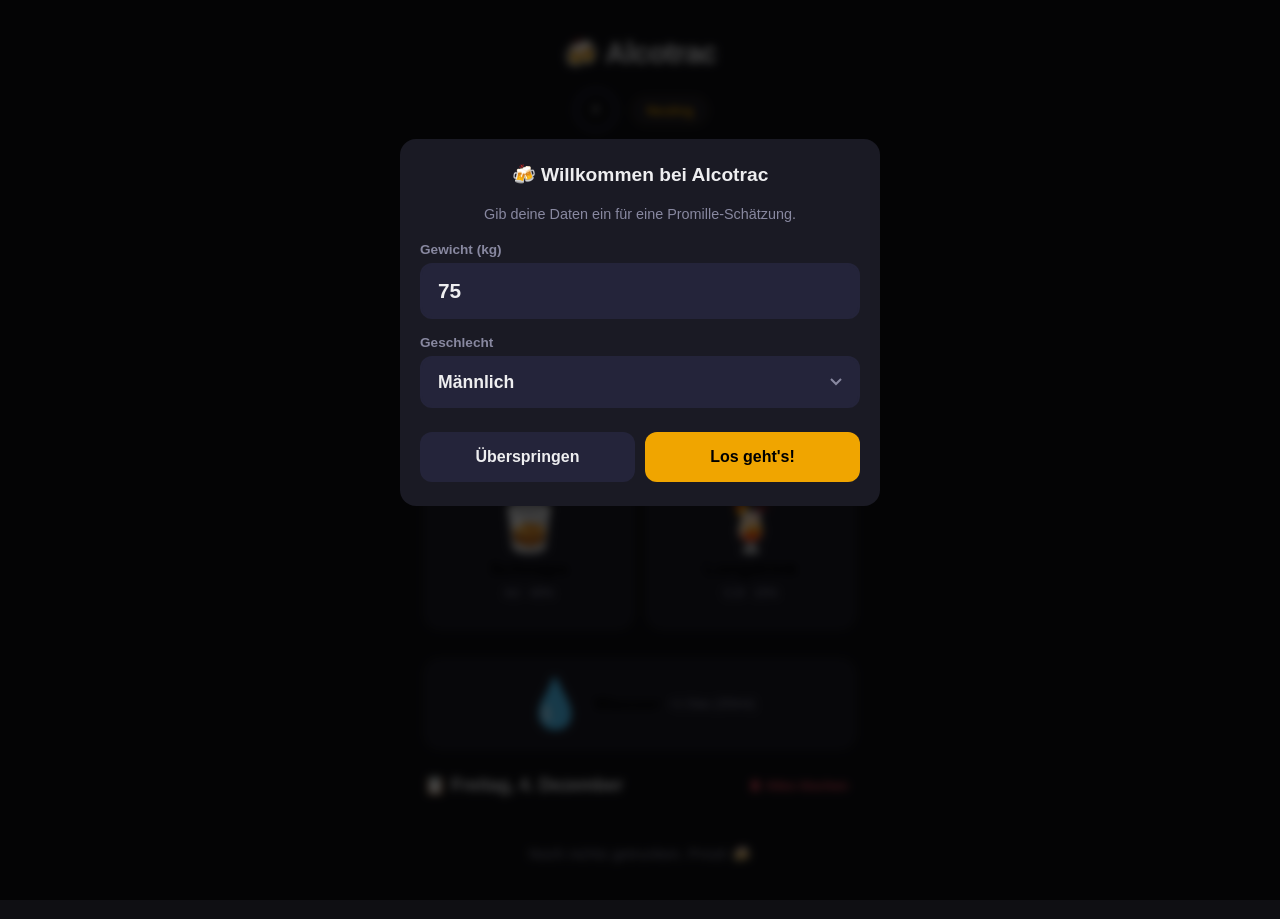
<file: static/alcotrac/index.html>
<!DOCTYPE html>
<html lang="de">
<head>
  <meta charset="UTF-8">
  <meta name="viewport" content="width=device-width, initial-scale=1.0, viewport-fit=cover">
  <meta name="theme-color" content="#0f0f13">
  <meta name="apple-mobile-web-app-capable" content="yes">
  <meta name="apple-mobile-web-app-status-bar-style" content="black-translucent">
  <title>Alcotrac</title>
  <link rel="stylesheet" href="css/style.css">
</head>
<body>
  <div class="app">
    <header>
      <h1>🍻 Alcotrac</h1>
      <!-- Progress Ring + Level Badge -->
      <div class="progress-header" id="progressHeader">
        <div class="progress-ring-wrap" title="Diese Woche im Vergleich zu deinem Durchschnitt">
          <svg class="progress-ring" width="48" height="48" viewBox="0 0 48 48">
            <circle class="progress-ring-bg" cx="24" cy="24" r="20" fill="none" stroke="var(--surface2)" stroke-width="4"/>
            <circle class="progress-ring-fill" id="progressRingFill" cx="24" cy="24" r="20" fill="none" stroke="var(--accent)" stroke-width="4" stroke-linecap="round" stroke-dasharray="125.66" stroke-dashoffset="125.66" transform="rotate(-90 24 24)"/>
          </svg>
          <span class="progress-ring-label" id="progressRingLabel">?</span>
        </div>
        <div class="level-badge" id="levelBadge" title="Dein aktueller Rang">Neuling</div>
      </div>

      <nav class="tabs" id="tabs" role="tablist" aria-label="Hauptnavigation">
        <button class="tab active" data-tab="today" role="tab" aria-selected="true" aria-controls="todayView" title="Tagesübersicht">Heute</button>
        <button class="tab" data-tab="stats" role="tab" aria-selected="false" aria-controls="statsView" title="Fortschritt &amp; Statistik">Stats</button>
        <button class="tab" data-tab="archive" role="tab" aria-selected="false" aria-controls="archiveView" title="Verlauf aller Tage">Archiv</button>
      </nav>
    </header>

    <!-- Today View -->
    <section class="view" id="todayView">
      <section class="summary" id="summary">
        <div class="stat" title="Anzahl der heute getrunkenen Getränke">
          <span class="stat-value" id="totalDrinks">0</span>
          <span class="stat-label">Getrunken</span>
        </div>
        <div class="stat" title="Gesamtmenge reiner Alkohol in Gramm">
          <span class="stat-value" id="totalAlcohol">0 g</span>
          <span class="stat-label">Alkohol</span>
        </div>
        <div class="stat" title="Alkoholeinheiten (1 Einheit = 10g reiner Alkohol)">
          <span class="stat-value" id="totalUnits">0</span>
          <span class="stat-label">Einheiten</span>
        </div>
        <div class="stat bac-stat" id="bacStat" title="Geschätzte Blutalkoholkonzentration in Promille">
          <span class="stat-value" id="bacValue">—</span>
          <span class="stat-label">Promille</span>
        </div>
        <div class="stat water-stat" title="Anzahl der heute getrunkenen Wassergläser">
          <span class="stat-value" id="totalWater">0</span>
          <span class="stat-label">Wasser</span>
        </div>
      </section>

      <section class="drink-buttons">
        <button class="drink-btn beer" data-type="Bier" data-emoji="🍺" data-vol="500" data-abv="4.8" title="0,5l Bier mit 4,8% Alkohol · Lang drücken zum Anpassen">
          <span class="btn-emoji">🍺</span>
          <span class="btn-name">Bier</span>
          <span class="btn-detail">0,5l · 4,8%</span>
        </button>
        <button class="drink-btn wine" data-type="Wein" data-emoji="🍷" data-vol="200" data-abv="12" title="0,2l Wein mit 12% Alkohol · Lang drücken zum Anpassen">
          <span class="btn-emoji">🍷</span>
          <span class="btn-name">Wein</span>
          <span class="btn-detail">0,2l · 12%</span>
        </button>
        <button class="drink-btn schnaps" data-type="Schnaps" data-emoji="🥃" data-vol="40" data-abv="40" title="4cl Schnaps mit 40% Alkohol · Lang drücken zum Anpassen">
          <span class="btn-emoji">🥃</span>
          <span class="btn-name">Schnaps</span>
          <span class="btn-detail">4cl · 40%</span>
        </button>
        <button class="drink-btn longdrink" data-type="Longdrink" data-emoji="🍹" data-vol="300" data-abv="15" title="0,3l Longdrink mit 15% Alkohol · Lang drücken zum Anpassen">
          <span class="btn-emoji">🍹</span>
          <span class="btn-name">Longdrink</span>
          <span class="btn-detail">0,3l · 15%</span>
        </button>
      </section>

      <!-- Water Button -->
      <section class="water-section">
        <button class="water-btn" id="waterBtn" title="Wasser trinken · Tappe für 250ml, lang drücken für eigene Menge">
          <span class="btn-emoji">💧</span>
          <span class="btn-name">Wasser</span>
          <span class="btn-detail" id="waterBtnDetail">+1 Glas (250ml)</span>
        </button>
      </section>

      <section class="log">
        <div class="log-header">
          <h2>📋 <span id="todayDate">Heute</span></h2>
          <button class="reset-btn" id="resetBtn">🗑 Alles löschen</button>
        </div>
        <ul class="log-list" id="logList">
          <li class="empty-msg">Noch nichts getrunken. Prost! 🍻</li>
        </ul>
      </section>
    </section>

    <!-- Stats View -->
    <section class="view hidden" id="statsView">
      <section class="level-detail" id="levelDetail">
        <div class="level-info">
          <span class="level-name" id="levelName">Neuling</span>
          <span class="level-desc" id="levelDesc">Du hast angefangen zu tracken</span>
        </div>
        <div class="level-progress-wrap">
          <div class="level-progress-bar" id="levelProgressBar">
            <div class="level-progress-fill" id="levelProgressFill" style="width: 0%"></div>
          </div>
          <span class="level-progress-label" id="levelProgressLabel">0% zum nächsten Level</span>
        </div>
      </section>

      <section class="weekly-chart-section">
        <div class="log-header">
          <h2>📊 Woche</h2>
        </div>
        <div class="weekly-chart" id="weeklyChart">
          <div class="chart-placeholder" id="chartPlaceholder">Noch zu wenig Daten für einen Vergleich.</div>
          <div class="chart-bars hidden" id="chartBars">
            <div class="chart-bar-group">
              <div class="chart-bar-label">Letzte Woche</div>
              <div class="chart-bar" id="chartBarLast">
                <div class="chart-bar-fill" id="chartBarLastFill" style="height: 0%"></div>
              </div>
              <div class="chart-bar-value" id="chartBarLastValue">0 E.</div>
            </div>
            <div class="chart-bar-group">
              <div class="chart-bar-label">Diese Woche</div>
              <div class="chart-bar" id="chartBarCurrent">
                <div class="chart-bar-fill" id="chartBarCurrentFill" style="height: 0%"></div>
              </div>
              <div class="chart-bar-value" id="chartBarCurrentValue">0 E.</div>
            </div>
          </div>
          <div class="chart-arrow hidden" id="chartArrow"></div>
          <div class="chart-average" id="chartAverage"></div>
        </div>
      </section>

      <section class="water-weekly-section">
        <div class="log-header">
          <h2>💧 Wasser diese Woche</h2>
        </div>
        <div class="water-weekly-bars" id="waterWeeklyBars">
          <div class="water-day-bar" id="waterDayMo">
            <div class="water-day-label">Mo</div>
            <div class="water-day-count" id="waterDayMoCount">0</div>
          </div>
          <div class="water-day-bar" id="waterDayDi">
            <div class="water-day-label">Di</div>
            <div class="water-day-count" id="waterDayDiCount">0</div>
          </div>
          <div class="water-day-bar" id="waterDayMi">
            <div class="water-day-label">Mi</div>
            <div class="water-day-count" id="waterDayMiCount">0</div>
          </div>
          <div class="water-day-bar" id="waterDayDo">
            <div class="water-day-label">Do</div>
            <div class="water-day-count" id="waterDayDoCount">0</div>
          </div>
          <div class="water-day-bar" id="waterDayFr">
            <div class="water-day-label">Fr</div>
            <div class="water-day-count" id="waterDayFrCount">0</div>
          </div>
          <div class="water-day-bar" id="waterDaySa">
            <div class="water-day-label">Sa</div>
            <div class="water-day-count" id="waterDaySaCount">0</div>
          </div>
          <div class="water-day-bar" id="waterDaySo">
            <div class="water-day-label">So</div>
            <div class="water-day-count" id="waterDaySoCount">0</div>
          </div>
        </div>
      </section>
    </section>

    <!-- Archive View -->
    <section class="view hidden" id="archiveView">
      <section class="archive-stats" id="archiveStats">
      <div class="stat" title="Anzahl der heute getrunkenen Getränke">
          <span class="stat-value" id="totalDrinks">0</span>
          <span class="stat-label">Getrunken</span>
        </div>
        <div class="stat" title="Gesamtmenge reiner Alkohol in Gramm">
          <span class="stat-value" id="totalAlcohol">0 g</span>
          <span class="stat-label">Alkohol</span>
        </div>
        <div class="stat" title="Alkoholeinheiten (1 Einheit = 10g reiner Alkohol)">
          <span class="stat-value" id="totalUnits">0</span>
          <span class="stat-label">Einheiten</span>
        </div>
        <div class="stat bac-stat" id="bacStat" title="Geschätzte Blutalkoholkonzentration in Promille">
          <span class="stat-value" id="bacValue">—</span>
          <span class="stat-label">Promille</span>
        </div>
        <div class="stat water-stat" title="Anzahl der heute getrunkenen Wassergläser">
          <span class="stat-value" id="totalWater">0</span>
          <span class="stat-label">Wasser</span>
        </div>
   <div class="stat" title="Anzahl der heute getrunkenen Getränke">
          <span class="stat-value" id="totalDrinks">0</span>
          <span class="stat-label">Getrunken</span>
        </div>
        <div class="stat" title="Gesamtmenge reiner Alkohol in Gramm">
          <span class="stat-value" id="totalAlcohol">0 g</span>
          <span class="stat-label">Alkohol</span>
        </div>
        <div class="stat" title="Alkoholeinheiten (1 Einheit = 10g reiner Alkohol)">
          <span class="stat-value" id="totalUnits">0</span>
          <span class="stat-label">Einheiten</span>
        </div>
        <div class="stat bac-stat" id="bacStat" title="Geschätzte Blutalkoholkonzentration in Promille">
          <span class="stat-value" id="bacValue">—</span>
          <span class="stat-label">Promille</span>
        </div>
        <div class="stat water-stat" title="Anzahl der heute getrunkenen Wassergläser">
          <span class="stat-value" id="totalWater">0</span>
          <span class="stat-label">Wasser</span>
        </div>
     <div class="stat" title="Anzahl der heute getrunkenen Getränke">
          <span class="stat-value" id="totalDrinks">0</span>
          <span class="stat-label">Getrunken</span>
        </div>
        <div class="stat" title="Gesamtmenge reiner Alkohol in Gramm">
          <span class="stat-value" id="totalAlcohol">0 g</span>
          <span class="stat-label">Alkohol</span>
        </div>
        <div class="stat" title="Alkoholeinheiten (1 Einheit = 10g reiner Alkohol)">
          <span class="stat-value" id="totalUnits">0</span>
          <span class="stat-label">Einheiten</span>
        </div>
        <div class="stat bac-stat" id="bacStat" title="Geschätzte Blutalkoholkonzentration in Promille">
          <span class="stat-value" id="bacValue">—</span>
          <span class="stat-label">Promille</span>
        </div>
        <div class="stat water-stat" title="Anzahl der heute getrunkenen Wassergläser">
          <span class="stat-value" id="totalWater">0</span>
          <span class="stat-label">Wasser</span>
        </div>
    <div class="stat" title="Anzahl der heute getrunkenen Getränke">
          <span class="stat-value" id="totalDrinks">0</span>
          <span class="stat-label">Getrunken</span>
        </div>
        <div class="stat" title="Gesamtmenge reiner Alkohol in Gramm">
          <span class="stat-value" id="totalAlcohol">0 g</span>
          <span class="stat-label">Alkohol</span>
        </div>
        <div class="stat" title="Alkoholeinheiten (1 Einheit = 10g reiner Alkohol)">
          <span class="stat-value" id="totalUnits">0</span>
          <span class="stat-label">Einheiten</span>
        </div>
        <div class="stat bac-stat" id="bacStat" title="Geschätzte Blutalkoholkonzentration in Promille">
          <span class="stat-value" id="bacValue">—</span>
          <span class="stat-label">Promille</span>
        </div>
        <div class="stat water-stat" title="Anzahl der heute getrunkenen Wassergläser">
          <span class="stat-value" id="totalWater">0</span>
          <span class="stat-label">Wasser</span>
        </div>
      </section>

      <section class="archive-detail" id="archiveDetail" style="display:none;">
        <div class="archive-back-header">
          <button class="back-btn" id="archiveBackBtn">← Zurück</button>
          <h2 id="archiveDayTitle"></h2>
        </div>
        <ul class="log-list" id="archiveLogList"></ul>
      </section>

      <section class="archive-list-section" id="archiveListSection">
        <div class="log-header">
          <h2>📅 Verlauf</h2>
          <button class="archive-delete-btn" id="deleteArchiveBtn">🗑 Archiv löschen</button>
        </div>
        <ul class="archive-list" id="archiveList">
          <li class="empty-msg">Noch kein Archiv vorhanden.</li>
        </ul>
      </section>
    </section>
  </div>

  <div class="modal-backdrop hidden" id="waterModal">
    <div class="modal" role="dialog" aria-modal="true" aria-labelledby="waterModalTitle">
      <h3 id="waterModalTitle">💧 Wassermenge</h3>
      <div class="edit-form">
        <div class="form-group">
          <label for="waterVol">Menge (ml)</label>
          <input type="number" id="waterVol" inputmode="numeric" min="1" max="5000" step="10" value="250">
        </div>
      </div>
      <div class="modal-actions">
        <button class="btn-secondary" id="waterCancel">Abbrechen</button>
        <button class="btn-primary" id="waterSave">Trinken!</button>
      </div>
    </div>
  </div>

  <div class="modal-backdrop hidden" id="editModal">
    <div class="modal" role="dialog" aria-modal="true" aria-labelledby="editModalTitle">
      <h3 id="editModalTitle">Menge anpassen</h3>
      <div class="edit-form">
        <div class="form-group">
          <label for="editVol">Menge (ml)</label>
          <input type="number" id="editVol" inputmode="numeric" min="1" max="5000" step="10">
        </div>
        <div class="form-group">
          <label for="editAbv">Alkohol (%)</label>
          <input type="number" id="editAbv" inputmode="decimal" min="0.1" max="100" step="0.1">
        </div>
      </div>
      <div class="modal-actions">
        <button class="btn-secondary" id="editCancel">Abbrechen</button>
        <button class="btn-primary" id="editSave">Trinken!</button>
      </div>
    </div>
  </div>

  <div class="modal-backdrop hidden" id="deleteModal">
    <div class="modal" role="dialog" aria-modal="true">
      <h3 id="deleteModalTitle">Alles löschen?</h3>
      <p>Der gesamte Tagesverlauf wird gelöscht.</p>
      <div class="modal-actions">
        <button class="btn-secondary" id="deleteCancel">Abbrechen</button>
        <button class="btn-danger" id="deleteConfirm">Löschen</button>
      </div>
    </div>
  </div>

  <div class="modal-backdrop hidden" id="deleteArchiveModal">
    <div class="modal" role="dialog" aria-modal="true">
      <h3 id="deleteArchiveModalTitle">Archiv löschen?</h3>
      <p>Alle gespeicherten Tage werden unwiderruflich gelöscht.</p>
      <div class="modal-actions">
        <button class="btn-secondary" id="deleteArchiveCancel">Abbrechen</button>
        <button class="btn-danger" id="deleteArchiveConfirm">Löschen</button>
      </div>
    </div>
  </div>

  <div class="modal-backdrop" id="onboardModal">
    <div class="modal" role="dialog" aria-modal="true">
      <h3 id="onboardModalTitle">🍻 Willkommen bei Alcotrac</h3>
      <p>Gib deine Daten ein für eine Promille-Schätzung.</p>
      <div class="edit-form">
        <div class="form-group">
          <label for="onboardWeight">Gewicht (kg)</label>
          <input type="number" id="onboardWeight" inputmode="numeric" min="30" max="250" step="1" value="75">
        </div>
        <div class="form-group">
          <label for="onboardGender">Geschlecht</label>
          <select id="onboardGender">
            <option value="male">Männlich</option>
            <option value="female">Weiblich</option>
          </select>
        </div>
      </div>
      <div class="modal-actions">
        <button class="btn-secondary" id="onboardSkip">Überspringen</button>
        <button class="btn-primary" id="onboardSave">Los geht's!</button>
      </div>
    </div>
  </div>

  <div class="toast" id="toast" role="status" aria-live="polite"></div>

  <script src="js/app.js"></script>
</body>
</html>
</file>
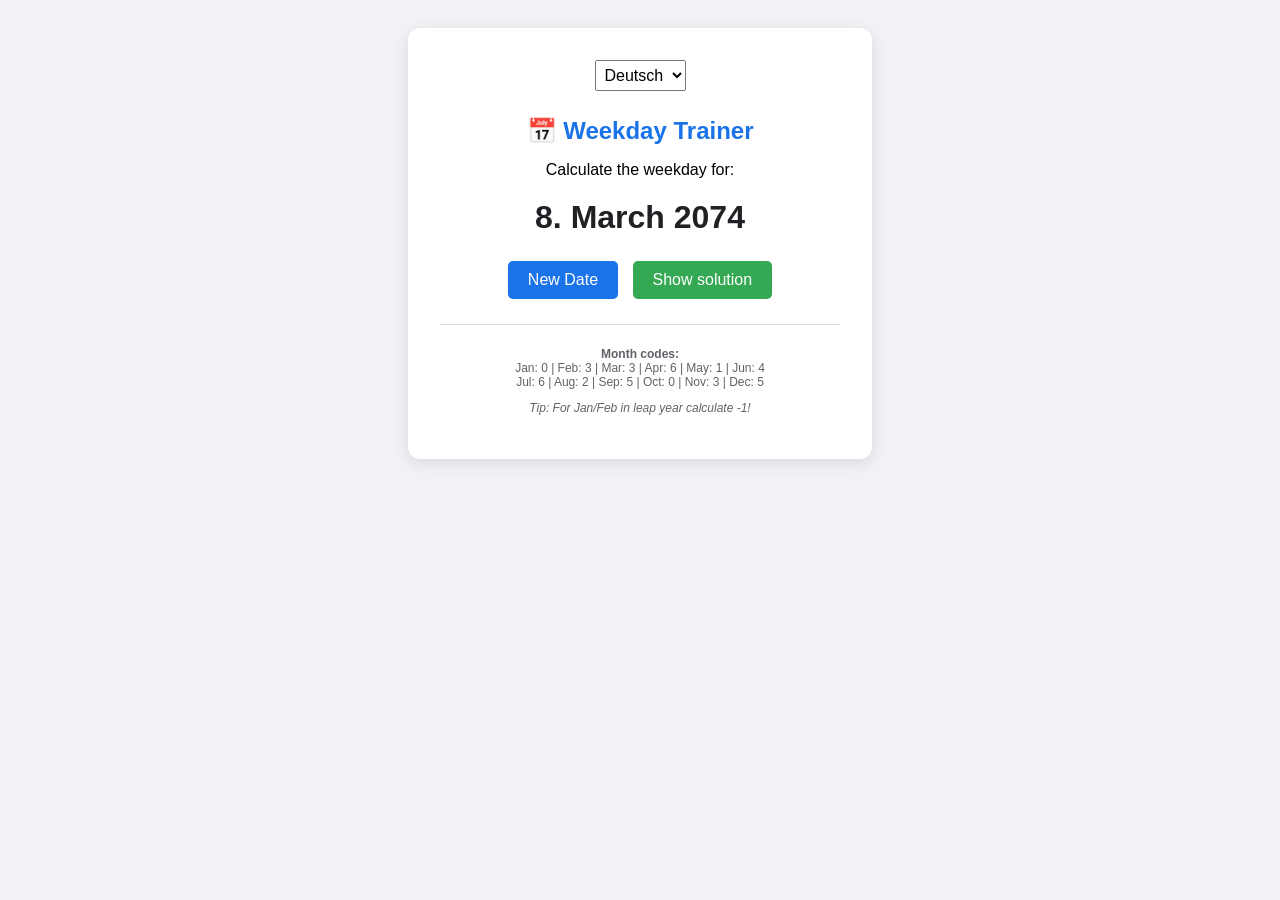
<file: static/wochentage/index.html>
<!DOCTYPE html>
<html lang="de">
<head>
    <meta charset="UTF-8">
    <meta name="viewport" content="width=device-width, initial-scale=1.0">
    <title data-de="Wochentag-Trainer" data-en="Weekday Trainer">Wochentag-Trainer</title>
    <style>
        body { font-family: sans-serif; display: flex; justify-content: center; background: #f0f2f5; padding: 20px; }
        .card { background: white; padding: 2rem; border-radius: 12px; box-shadow: 0 4px 15px rgba(0,0,0,0.1); max-width: 400px; width: 100%; text-align: center; }
        h1 { color: #1a73e8; font-size: 1.5rem; }
        .date-display { font-size: 2rem; font-weight: bold; margin: 20px 0; color: #202124; }
        button { background: #1a73e8; color: white; border: none; padding: 10px 20px; border-radius: 5px; cursor: pointer; font-size: 1rem; margin: 5px; }
        button:hover { background: #1557b0; }
        .solution { margin-top: 20px; padding: 15px; background: #e8f0fe; border-radius: 8px; display: none; text-align: left; font-size: 0.9rem; }
        .codes-table { font-size: 0.75rem; margin-top: 20px; color: #5f6368; border-top: 1px solid #ddd; padding-top: 10px; }
        #lang-switcher { padding: 5px; margin-bottom: 10px; font-size: 1rem; }
    </style>
</head>
<body>

<div class="card">
    <select id="lang-switcher">
        <option value="de">Deutsch</option>
        <option value="en">English</option>
    </select>
    
    <h1 data-de="📅 Wochentag-Trainer" data-en="📅 Weekday Trainer">📅 Wochentag-Trainer</h1>
    <p data-de="Berechne den Wochentag für:" data-en="Calculate the weekday for:">Berechne den Wochentag für:</p>
    <div class="date-display" id="target-date">--.--.----</div>
    
    <button onclick="generateDate()" data-de="Neues Datum" data-en="New Date">Neues Datum</button>
    <button onclick="toggleSolution()" style="background: #34a853;" data-de="Lösung zeigen" data-en="Show solution">Lösung zeigen</button>

    <div id="solution-box" class="solution">
        <strong><span data-de="Ergebnis:" data-en="Result:">Ergebnis:</span> <span id="res-weekday" style="color: #d93025;"></span></strong><br><br>
        <small id="res-calc"></small>
    </div>

    <div class="codes-table">
        <p><strong data-de="Monatscodes:" data-en="Month codes:">Monatscodes:</strong><br>
        <span data-de="Jan: 0 | Feb: 3 | März: 3 | Apr: 6 | Mai: 1 | Jun: 4<br>Jul: 6 | Aug: 2 | Sep: 5 | Okt: 0 | Nov: 3 | Dez: 5" data-en="Jan: 0 | Feb: 3 | Mar: 3 | Apr: 6 | May: 1 | Jun: 4<br>Jul: 6 | Aug: 2 | Sep: 5 | Oct: 0 | Nov: 3 | Dec: 5">Jan: 0 | Feb: 3 | März: 3 | Apr: 6 | Mai: 1 | Jun: 4<br>Jul: 6 | Aug: 2 | Sep: 5 | Okt: 0 | Nov: 3 | Dez: 5</span></p>
        <p><i data-de="Tipp: Bei Jan/Feb im Schaltjahr -1 rechnen!" data-en="Tip: For Jan/Feb in leap year calculate -1!">Tipp: Bei Jan/Feb im Schaltjahr -1 rechnen!</i></p>
    </div>
</div>

<script>
    // Translations
    const translations = {
        de: {
            title: "Wochentag-Trainer",
            heading: "📅 Wochentag-Trainer",
            description: "Berechne den Wochentag für:",
            newDateBtn: "Neues Datum",
            showSolutionBtn: "Lösung zeigen",
            result: "Ergebnis:",
            monthCodes: "Jan: 0 | Feb: 3 | Mär: 3 | Apr: 6 | Mai: 1 | Jun: 4<br>Jul: 6 | Aug: 2 | Sep: 5 | Okt: 0 | Nov: 3 | Dez: 5",
            tip: "Tipp: Bei Jan/Feb im Schaltjahr -1 rechnen!",
            calc: {
                day: "Tag:",
                monthCode: "Monatscode:",
                year: "Jahr:",
                leapYears: "Schaltjahre:",
                centuryCode: "Jh-Code:",
                leapYearCorrection: "Schaltjahr-Korrektur:",
                sum: "Summe:"
            },
            months: ["Januar", "Februar", "März", "April", "Mai", "Juni", "Juli", "August", "September", "Oktober", "November", "Dezember"],
            weekdays: ["Sonntag", "Montag", "Dienstag", "Mittwoch", "Donnerstag", "Freitag", "Samstag"]
        },
        en: {
            title: "Weekday Trainer",
            heading: "📅 Weekday Trainer",
            description: "Calculate the weekday for:",
            newDateBtn: "New Date",
            showSolutionBtn: "Show solution",
            result: "Result:",
            monthCodes: "Jan: 0 | Feb: 3 | Mar: 3 | Apr: 6 | May: 1 | Jun: 4<br>Jul: 6 | Aug: 2 | Sep: 5 | Oct: 0 | Nov: 3 | Dec: 5",
            tip: "Tip: For Jan/Feb in leap year calculate -1!",
            calc: {
                day: "Day:",
                monthCode: "Month code:",
                year: "Year:",
                leapYears: "Leap years:",
                centuryCode: "Century code:",
                leapYearCorrection: "Leap year correction:",
                sum: "Sum:"
            },
            months: ["January", "February", "March", "April", "May", "June", "July", "August", "September", "October", "November", "December"],
            weekdays: ["Sunday", "Monday", "Tuesday", "Wednesday", "Thursday", "Friday", "Saturday"]
        }
    };

    const monthCodes = [0, 3, 3, 6, 1, 4, 6, 2, 5, 0, 3, 5];

    // Language detection
    function detectLanguage() {
        // Check localStorage first
        const savedLang = localStorage.getItem('preferredLang');
        if (savedLang && (savedLang === 'de' || savedLang === 'en')) {
            return savedLang;
        }
        
        // Detect browser language
        const browserLang = navigator.language || navigator.userLanguage;
        if (browserLang && browserLang.toLowerCase().startsWith('de')) {
            return 'de';
        }
        return 'en'; // Default to English for all other cases
    }

    // Current language
    let currentLang = detectLanguage();

    // Month and weekday arrays for generateDate and calculate
    const months = ["January", "February", "March", "April", "May", "June", "July", "August", "September", "October", "November", "December"];
    const weekdays = ["Sunday", "Monday", "Tuesday", "Wednesday", "Thursday", "Friday", "Saturday"];

    // Update UI based on language
    function updateTexts() {
        const t = translations[currentLang];
        
        // Update title
        document.title = t.title;
        document.documentElement.lang = currentLang;
        
        // Update elements with data-de and data-en attributes
        document.querySelectorAll('[data-de][data-en]').forEach(el => {
            el.textContent = el.getAttribute(`data-${currentLang}`);
        });
        
        // Update month codes display
        document.querySelector('.codes-table span').innerHTML = t.monthCodes;
        
        // Update tip
        document.querySelector('.codes-table i').textContent = t.tip;
        
        // Update calculation display if solution is shown
        if (document.getElementById('solution-box').style.display === 'block' && Object.keys(currentDate).length > 0) {
            updateCalculationDisplay();
        }
    }

    // Update calculation display with current language
    function updateCalculationDisplay() {
        const t = translations[currentLang];
        const { d, m, y } = currentDate;
        const yy = y % 100;
        const sj = Math.floor(yy / 4);
        const jh = 6;
        const mc = monthCodes[m];
        const sum = d + mc + yy + sj + jh;
        
        let correction = 0;
        if (isLeapYear(y) && m < 2) {
            correction = -1;
        }
        
        const resultIndex = (sum % 7 + 7) % 7;
        
        const calcHTML = `
            ${t.calc.day} ${d}<br>
            ${t.calc.monthCode}: ${mc}<br>
            ${t.calc.year} (${yy}): ${yy}<br>
            ${t.calc.leapYears} (${sj}): ${sj}<br>
            ${t.calc.centuryCode}: ${jh}<br>
            ${correction !== 0 ? t.calc.leapYearCorrection + ' -1<br>' : ''}
            <b>${t.calc.sum}: ${sum} → Modulo 7 = ${resultIndex}</b>
        `;
        
        document.getElementById('res-calc').innerHTML = calcHTML;
        document.getElementById('res-weekday').innerText = translations[currentLang].weekdays[resultIndex];
    }

    let currentDate = {};

    function isLeapYear(year) {
        return (year % 4 === 0 && year % 100 !== 0) || (year % 400 === 0);
    }

    function generateDate() {
        document.getElementById('solution-box').style.display = 'none';
        const year = Math.floor(Math.random() * (2099 - 2000 + 1)) + 2000;
        const month = Math.floor(Math.random() * 12);
        
        // Days per month (index 0 = January, etc.)
        const daysInMonth = [31, 28, 31, 30, 31, 30, 31, 31, 30, 31, 30, 31];
        
        // Adjust February for leap years
        if (isLeapYear(year)) {
            daysInMonth[1] = 29;
        }
        
        const day = Math.floor(Math.random() * daysInMonth[month]) + 1;
        
        currentDate = { d: day, m: month, y: year };
        document.getElementById('target-date').innerText = `${day}. ${translations[currentLang].months[month]} ${year}`;
        calculate();
    }

    function calculate() {
        const { d, m, y } = currentDate;
        const yy = y % 100;
        const sj = Math.floor(yy / 4);
        const jh = 6;
        const mc = monthCodes[m];
        
        let sum = d + mc + yy + sj + jh;
        let correction = 0;
        if (isLeapYear(y) && m < 2) {
            correction = -1;
            sum -= 1;
        }

        const resultIndex = (sum % 7 + 7) % 7;
        
        document.getElementById('res-weekday').innerText = translations[currentLang].weekdays[resultIndex];
        document.getElementById('res-calc').innerHTML = `
            ${translations[currentLang].calc.day} ${d}<br>
            ${translations[currentLang].calc.monthCode}: ${mc}<br>
            ${translations[currentLang].calc.year} (${yy}): ${yy}<br>
            ${translations[currentLang].calc.leapYears} (${sj}): ${sj}<br>
            ${translations[currentLang].calc.centuryCode}: ${jh}<br>
            ${correction !== 0 ? translations[currentLang].calc.leapYearCorrection + ' -1<br>' : ''}
            <b>${translations[currentLang].calc.sum}: ${sum} → Modulo 7 = ${resultIndex}</b>
        `;
    }

    function toggleSolution() {
        const box = document.getElementById('solution-box');
        box.style.display = box.style.display === 'none' ? 'block' : 'none';
    }

    // Event listener for language switcher
    document.getElementById('lang-switcher').addEventListener('change', (e) => {
        currentLang = e.target.value;
        localStorage.setItem('preferredLang', currentLang);
        updateTexts();
        if (document.getElementById('solution-box').style.display === 'block') {
            updateCalculationDisplay();
        }
        // Regenerate date to show new language in display
        generateDate();
    });

    // Initialize language and start
    updateTexts();
    generateDate();
</script>

</body>
</html>
</file>
<file: static/alcotrac/css/style.css>
* {
  margin: 0;
  padding: 0;
  box-sizing: border-box;
}

:root {
  --bg: #0f0f13;
  --surface: #1a1a24;
  --surface2: #24243a;
  --text: #eeeef0;
  --text-dim: #8888a0;
  --accent: #f0a500;
  --accent-glow: rgba(240, 165, 0, 0.25);
  --danger: #e74c5f;
  --beer: #f59e0b;
  --wine: #a855f7;
  --schnaps: #f97316;
  --longdrink: #06b6d4;
  --radius: 16px;
  --radius-sm: 12px;
  --water: #06b6d4;
  --water-glow: rgba(6, 182, 212, 0.25);
  --safe: #4ade80;
}

html {
  font-size: 16px;
  -webkit-tap-highlight-color: transparent;
}

body {
  font-family: -apple-system, BlinkMacSystemFont, 'Segoe UI', Roboto, sans-serif;
  background: var(--bg);
  color: var(--text);
  min-height: 100dvh;
  padding-bottom: env(safe-area-inset-bottom, 24px);
}

.app {
  max-width: 480px;
  margin: 0 auto;
  padding: 16px;
  padding-top: max(16px, env(safe-area-inset-top));
}

/* Header */
header {
  text-align: center;
  padding: 12px 0 20px;
}

header h1 {
  font-size: 1.8rem;
  font-weight: 800;
  letter-spacing: -0.5px;
}

/* Tabs */
.tabs {
  display: flex;
  gap: 4px;
  margin-top: 12px;
  background: var(--surface);
  border-radius: var(--radius-sm);
  padding: 4px;
  max-width: 240px;
  margin-left: auto;
  margin-right: auto;
}

.tab {
  flex: 1;
  background: none;
  border: none;
  padding: 10px 16px;
  font-size: 0.9rem;
  font-weight: 700;
  color: var(--text-dim);
  border-radius: 8px;
  cursor: pointer;
  transition: background 0.2s, color 0.2s;
}

.tab.active {
  background: var(--accent);
  color: #000;
}

.tab:hover:not(.active) {
  color: var(--text);
}

/* Views */
.view.hidden {
  display: none;
}

/* Summary */
.summary {
  display: grid;
  grid-template-columns: repeat(2, 1fr);
  gap: 10px;
  margin-bottom: 24px;
}

@media (min-width: 400px) {
  .summary {
    grid-template-columns: repeat(5, 1fr);
  }
}

.stat {
  background: var(--surface);
  border-radius: var(--radius-sm);
  padding: 14px 8px;
  text-align: center;
  display: flex;
  flex-direction: column;
  gap: 4px;
}

.stat-value {
  font-size: 1.5rem;
  font-weight: 800;
  color: var(--accent);
}

.stat-value.bac-safe { color: var(--safe); }
.stat-value.bac-warn { color: var(--accent); }
.stat-value.bac-danger { color: var(--danger); }
.water-stat .stat-value { color: var(--water); }

.stat-label {
  font-size: 0.7rem;
  text-transform: uppercase;
  letter-spacing: 0.5px;
  color: var(--text-dim);
}

/* Drink Buttons */
.drink-buttons {
  display: grid;
  grid-template-columns: 1fr 1fr;
  gap: 12px;
  margin-bottom: 28px;
}

.drink-btn {
  background: var(--surface);
  border: 2px solid transparent;
  border-radius: var(--radius);
  padding: 20px 12px;
  display: flex;
  flex-direction: column;
  align-items: center;
  gap: 6px;
  cursor: pointer;
  transition: transform 0.1s, border-color 0.2s, box-shadow 0.2s;
  -webkit-tap-highlight-color: transparent;
}

.drink-btn:active {
  transform: scale(0.95);
}

.drink-btn.beer { --btn-color: var(--beer); }
.drink-btn.wine { --btn-color: var(--wine); }
.drink-btn.schnaps { --btn-color: var(--schnaps); }
.drink-btn.longdrink { --btn-color: var(--longdrink); }

.drink-btn:hover,
.drink-btn:focus-visible {
  border-color: var(--btn-color);
  box-shadow: 0 0 20px color-mix(in srgb, var(--btn-color) 30%, transparent);
}

.btn-emoji {
  font-size: 2.4rem;
  line-height: 1;
}

.btn-name {
  font-size: 1.1rem;
  font-weight: 700;
}

.btn-detail {
  font-size: 0.75rem;
  color: var(--text-dim);
}

/* Log */
.log {
  margin-top: 8px;
}

.log-header {
  display: flex;
  justify-content: space-between;
  align-items: center;
  margin-bottom: 12px;
}

.log-header h2 {
  font-size: 1.1rem;
  font-weight: 700;
}

.reset-btn {
  background: none;
  border: none;
  color: var(--danger);
  font-size: 0.8rem;
  font-weight: 600;
  cursor: pointer;
  padding: 8px;
  border-radius: 8px;
  transition: background 0.2s;
}

.reset-btn:hover,
.reset-btn:focus-visible {
  background: rgba(231, 76, 95, 0.15);
}

.log-list {
  list-style: none;
  display: flex;
  flex-direction: column;
  gap: 8px;
}

.empty-msg {
  text-align: center;
  color: var(--text-dim);
  padding: 32px 16px;
  font-size: 0.95rem;
}

.log-entry {
  display: flex;
  align-items: center;
  gap: 12px;
  background: var(--surface);
  border-radius: var(--radius-sm);
  padding: 14px 16px;
  animation: slideIn 0.25s ease-out;
}

@keyframes slideIn {
  from {
    opacity: 0;
    transform: translateY(-8px);
  }
  to {
    opacity: 1;
    transform: translateY(0);
  }
}

.log-entry .entry-emoji {
  font-size: 1.6rem;
  flex-shrink: 0;
}

.log-entry .entry-info {
  flex: 1;
  min-width: 0;
}

.log-entry .entry-name {
  font-weight: 700;
  font-size: 0.95rem;
}

.log-entry .entry-detail {
  font-size: 0.78rem;
  color: var(--text-dim);
  margin-top: 2px;
}

.log-entry .entry-time {
  font-size: 0.78rem;
  color: var(--text-dim);
  flex-shrink: 0;
}

.log-entry .entry-alcohol {
  font-size: 0.75rem;
  color: var(--accent);
  font-weight: 600;
  flex-shrink: 0;
  text-align: right;
  min-width: 48px;
}

.log-entry .delete-entry {
  background: none;
  border: none;
  color: var(--text-dim);
  font-size: 1.1rem;
  padding: 6px 8px;
  cursor: pointer;
  border-radius: 8px;
  transition: color 0.2s, background 0.2s;
  flex-shrink: 0;
}

.log-entry .delete-entry:hover,
.log-entry .delete-entry:focus-visible {
  color: var(--danger);
  background: rgba(231, 76, 95, 0.15);
}

/* Modals */
.modal-backdrop {
  position: fixed;
  inset: 0;
  background: rgba(0, 0, 0, 0.7);
  backdrop-filter: blur(4px);
  -webkit-backdrop-filter: blur(4px);
  display: flex;
  align-items: flex-end;
  justify-content: center;
  z-index: 100;
  opacity: 1;
  transition: opacity 0.2s;
}

.modal-backdrop.hidden {
  display: none;
}

.modal {
  background: var(--surface);
  border-radius: var(--radius) var(--radius) 0 0;
  padding: 24px 20px calc(24px + env(safe-area-inset-bottom));
  width: 100%;
  max-width: 480px;
  animation: slideUp 0.25s ease-out;
}

@keyframes slideUp {
  from { transform: translateY(100%); }
  to { transform: translateY(0); }
}

.modal h3 {
  font-size: 1.2rem;
  margin-bottom: 20px;
  text-align: center;
}

.modal p {
  text-align: center;
  color: var(--text-dim);
  margin-bottom: 20px;
  font-size: 0.9rem;
}

.edit-form {
  display: flex;
  flex-direction: column;
  gap: 16px;
  margin-bottom: 24px;
}

.form-group {
  display: flex;
  flex-direction: column;
  gap: 6px;
}

.form-group label {
  font-size: 0.85rem;
  font-weight: 600;
  color: var(--text-dim);
}

.form-group input {
  background: var(--surface2);
  border: 2px solid var(--surface2);
  border-radius: var(--radius-sm);
  padding: 14px 16px;
  font-size: 1.3rem;
  font-weight: 700;
  color: var(--text);
  outline: none;
  transition: border-color 0.2s;
  width: 100%;
}

.form-group input:focus {
  border-color: var(--accent);
}

.form-group select {
  background: var(--surface2);
  border: 2px solid var(--surface2);
  border-radius: var(--radius-sm);
  padding: 14px 16px;
  font-size: 1.1rem;
  font-weight: 600;
  color: var(--text);
  outline: none;
  transition: border-color 0.2s;
  width: 100%;
  -webkit-appearance: none;
  appearance: none;
  background-image: url("data:image/svg+xml,%3Csvg xmlns='http://www.w3.org/2000/svg' width='12' height='8'%3E%3Cpath d='M1 1l5 5 5-5' stroke='%238888a0' stroke-width='2' fill='none'/%3E%3C/svg%3E");
  background-repeat: no-repeat;
  background-position: right 16px center;
}

.form-group select:focus {
  border-color: var(--accent);
}

.modal-actions {
  display: grid;
  grid-template-columns: 1fr 1fr;
  gap: 10px;
}

.btn-primary,
.btn-secondary,
.btn-danger {
  padding: 16px;
  border: none;
  border-radius: var(--radius-sm);
  font-size: 1rem;
  font-weight: 700;
  cursor: pointer;
  transition: opacity 0.2s, transform 0.1s;
}

.btn-primary:active,
.btn-secondary:active,
.btn-danger:active {
  transform: scale(0.97);
}

.btn-primary {
  background: var(--accent);
  color: #000;
}

.btn-secondary {
  background: var(--surface2);
  color: var(--text);
}

.btn-danger {
  background: var(--danger);
  color: #fff;
}

/* Tablet and up */
@media (min-width: 600px) {
  .app {
    padding: 24px;
  }

  .drink-btn {
    padding: 28px 16px;
  }

  .btn-emoji {
    font-size: 3rem;
  }

  .btn-name {
    font-size: 1.2rem;
  }

  .modal {
    border-radius: var(--radius);
    margin-bottom: 20%;
  }

  .modal-backdrop {
    align-items: center;
  }
}

/* Landscape / small height */
@media (max-height: 600px) {
  header {
    padding: 8px 0 12px;
  }

  .summary {
    margin-bottom: 16px;
  }

  .drink-buttons {
    gap: 8px;
    margin-bottom: 16px;
  }

  .drink-btn {
    padding: 14px 10px;
  }

  .btn-emoji {
    font-size: 1.8rem;
  }
}

/* Haptic feedback preference */
@media (prefers-reduced-motion: reduce) {
  .log-entry {
    animation: none;
  }
  .modal {
    animation: none;
  }
}

/* Focus visible for accessibility */
:focus-visible {
  outline: 2px solid var(--accent);
  outline-offset: 2px;
}

/* Scrollbar styling */
::-webkit-scrollbar {
  width: 4px;
}

::-webkit-scrollbar-track {
  background: transparent;
}

::-webkit-scrollbar-thumb {
  background: var(--surface2);
  border-radius: 4px;
}

/* Error toast */
.toast {
  position: fixed;
  bottom: 24px;
  left: 50%;
  transform: translateX(-50%) translateY(80px);
  background: var(--danger);
  color: #fff;
  padding: 12px 20px;
  border-radius: var(--radius-sm);
  font-size: 0.85rem;
  font-weight: 600;
  z-index: 200;
  opacity: 0;
  transition: transform 0.3s ease, opacity 0.3s ease;
  pointer-events: none;
}

.toast.show {
  transform: translateX(-50%) translateY(0);
  opacity: 1;
}

/* Archive */
.archive-stats {
  display: grid;
  grid-template-columns: repeat(2, 1fr);
  gap: 10px;
  margin-bottom: 24px;
}

@media (min-width: 400px) {
  .archive-stats {
    grid-template-columns: repeat(4, 1fr);
  }
}

.archive-list-section h2 {
  font-size: 1.1rem;
  font-weight: 700;
  margin-bottom: 12px;
}

.archive-list {
  list-style: none;
  display: flex;
  flex-direction: column;
  gap: 8px;
}

.archive-day {
  display: flex;
  align-items: center;
  gap: 14px;
  background: var(--surface);
  border-radius: var(--radius-sm);
  padding: 14px 16px;
  cursor: pointer;
  transition: background 0.2s, transform 0.1s;
  -webkit-tap-highlight-color: transparent;
}

.archive-day:active {
  transform: scale(0.98);
}

.archive-day:hover {
  background: var(--surface2);
}

.archive-day-date {
  flex-shrink: 0;
  text-align: center;
  min-width: 48px;
}

.archive-day-day {
  font-size: 1.3rem;
  font-weight: 800;
  color: var(--accent);
  line-height: 1;
}

.archive-day-month {
  font-size: 0.7rem;
  color: var(--text-dim);
  text-transform: uppercase;
  letter-spacing: 0.5px;
}

.archive-day-info {
  flex: 1;
  min-width: 0;
}

.archive-day-drinks {
  font-weight: 700;
  font-size: 0.95rem;
}

.archive-day-detail {
  font-size: 0.78rem;
  color: var(--text-dim);
  margin-top: 2px;
}

.archive-day-bar {
  flex-shrink: 0;
  width: 60px;
  height: 6px;
  background: var(--surface2);
  border-radius: 3px;
  overflow: hidden;
}

.archive-day-bar-fill {
  height: 100%;
  background: var(--accent);
  border-radius: 3px;
  transition: width 0.3s ease;
}

.archive-day-bar-fill.warn {
  background: #f59e0b;
}

.archive-day-bar-fill.danger {
  background: var(--danger);
}

/* Archive detail */
.archive-back-header {
  display: flex;
  align-items: center;
  gap: 12px;
  margin-bottom: 16px;
}

.back-btn {
  background: var(--surface);
  border: none;
  color: var(--text);
  font-size: 0.9rem;
  font-weight: 600;
  padding: 8px 14px;
  border-radius: 8px;
  cursor: pointer;
  transition: background 0.2s;
  flex-shrink: 0;
}

.back-btn:hover {
  background: var(--surface2);
}

.archive-back-header h2 {
  font-size: 1.1rem;
  font-weight: 700;
}

/* Archive delete button */
.archive-delete-btn {
  background: none;
  border: none;
  color: var(--danger);
  font-size: 0.8rem;
  font-weight: 600;
  cursor: pointer;
  padding: 8px;
  border-radius: 8px;
  transition: background 0.2s;
}

.archive-delete-btn:hover,
.archive-delete-btn:focus-visible {
  background: rgba(231, 76, 95, 0.15);
}

/* ===== Tooltips ===== */
[title] {
  position: relative;
}

[title]:hover::after,
[title]:focus-visible::after {
  content: attr(title);
  position: absolute;
  bottom: calc(100% + 8px);
  left: 50%;
  transform: translateX(-50%);
  background: var(--surface2);
  color: var(--text);
  padding: 6px 10px;
  border-radius: 8px;
  font-size: 0.72rem;
  font-weight: 500;
  white-space: nowrap;
  pointer-events: none;
  z-index: 50;
  box-shadow: 0 4px 12px rgba(0, 0, 0, 0.4);
  opacity: 0;
  animation: tooltipIn 0.15s ease forwards;
}

[title]:hover::before,
[title]:focus-visible::before {
  content: '';
  position: absolute;
  bottom: calc(100% + 2px);
  left: 50%;
  transform: translateX(-50%);
  border: 5px solid transparent;
  border-top-color: var(--surface2);
  z-index: 50;
  opacity: 0;
  animation: tooltipIn 0.15s ease forwards;
}

@keyframes tooltipIn {
  to { opacity: 1; }
}

/* Prevent tooltip overflow on edges */
.stat[title]:hover::after,
.stat[title]:focus-visible::after {
  white-space: normal;
  max-width: 180px;
  text-align: center;
}

/* ===== Gamification ===== */

/* 1. Progress Header (ring + level badge) */
.progress-header {
  display: flex;
  align-items: center;
  justify-content: center;
  gap: 12px;
  margin-top: 12px;
  margin-bottom: 4px;
}

.progress-ring-wrap {
  position: relative;
  width: 48px;
  height: 48px;
}

.progress-ring {
  transform: rotate(-90deg);
}

.progress-ring-fill {
  transition: stroke-dashoffset 0.6s ease, stroke 0.3s ease;
}

.progress-ring-label {
  position: absolute;
  inset: 0;
  display: flex;
  align-items: center;
  justify-content: center;
  font-size: 0.7rem;
  font-weight: 800;
  color: var(--text);
}

.level-badge {
  background: var(--surface);
  color: var(--accent);
  font-size: 0.8rem;
  font-weight: 700;
  padding: 6px 14px;
  border-radius: 20px;
  border: 1px solid var(--accent-glow);
}

/* 2. Water Button */
.water-section {
  margin-bottom: 20px;
}

.water-btn {
  width: 100%;
  background: var(--surface);
  border: 2px solid transparent;
  border-radius: var(--radius);
  padding: 16px 12px;
  display: flex;
  align-items: center;
  justify-content: center;
  gap: 8px;
  cursor: pointer;
  transition: transform 0.1s, border-color 0.2s, box-shadow 0.2s;
  -webkit-tap-highlight-color: transparent;
}

.water-btn:active {
  transform: scale(0.97);
}

.water-btn:hover,
.water-btn:focus-visible {
  border-color: var(--water);
  box-shadow: 0 0 20px var(--water-glow);
}

/* 3. Level Detail (Stats tab) */
.level-detail {
  background: var(--surface);
  border-radius: var(--radius);
  padding: 20px;
  margin-bottom: 24px;
  text-align: center;
}

.level-info {
  margin-bottom: 16px;
}

.level-name {
  display: block;
  font-size: 1.3rem;
  font-weight: 800;
  color: var(--accent);
}

.level-desc {
  display: block;
  font-size: 0.8rem;
  color: var(--text-dim);
  margin-top: 4px;
}

.level-progress-wrap {
  margin-top: 12px;
}

.level-progress-bar {
  height: 8px;
  background: var(--surface2);
  border-radius: 4px;
  overflow: hidden;
  margin-bottom: 6px;
}

.level-progress-fill {
  height: 100%;
  background: var(--accent);
  border-radius: 4px;
  transition: width 0.5s ease;
}

.level-progress-label {
  font-size: 0.75rem;
  color: var(--text-dim);
}

/* 4. Weekly Chart */
.weekly-chart-section {
  margin-bottom: 24px;
}

.weekly-chart {
  background: var(--surface);
  border-radius: var(--radius);
  padding: 20px;
}

.chart-placeholder {
  text-align: center;
  color: var(--text-dim);
  padding: 20px;
  font-size: 0.9rem;
}

.chart-bars {
  display: flex;
  justify-content: space-around;
  align-items: flex-end;
  gap: 24px;
  min-height: 120px;
}

.chart-bar-group {
  flex: 1;
  display: flex;
  flex-direction: column;
  align-items: center;
  gap: 8px;
}

.chart-bar-label {
  font-size: 0.75rem;
  color: var(--text-dim);
  text-transform: uppercase;
  letter-spacing: 0.5px;
}

.chart-bar {
  width: 100%;
  max-width: 80px;
  height: 100px;
  background: var(--surface2);
  border-radius: 8px;
  overflow: hidden;
  position: relative;
}

.chart-bar-fill {
  position: absolute;
  bottom: 0;
  left: 0;
  right: 0;
  background: var(--accent);
  border-radius: 8px;
  transition: height 0.5s ease;
}

.chart-bar-fill.below { background: var(--safe); }
.chart-bar-fill.above { background: var(--danger); }

.chart-bar-value {
  font-size: 0.85rem;
  font-weight: 700;
  color: var(--text);
}

.chart-arrow {
  text-align: center;
  font-size: 1.5rem;
  margin-top: 12px;
}

.chart-arrow.down { color: var(--safe); }
.chart-arrow.up { color: var(--danger); }
.chart-arrow.even { color: var(--text-dim); }

.chart-average {
  text-align: center;
  font-size: 0.75rem;
  color: var(--text-dim);
  margin-top: 8px;
}

/* 5. Water Weekly Bars */
.water-weekly-section {
  margin-bottom: 24px;
}

.water-weekly-bars {
  display: flex;
  gap: 8px;
  background: var(--surface);
  border-radius: var(--radius);
  padding: 16px;
}

.water-day-bar {
  flex: 1;
  display: flex;
  flex-direction: column;
  align-items: center;
  gap: 4px;
  padding: 8px 4px;
  background: var(--surface2);
  border-radius: 8px;
}

.water-day-label {
  font-size: 0.7rem;
  color: var(--text-dim);
  text-transform: uppercase;
}

.water-day-count {
  font-size: 1.1rem;
  font-weight: 800;
  color: var(--water);
}

.water-day-bar.today {
  border: 1px solid var(--water);
}

/* 6. Responsive adjustments for tablet */
@media (min-width: 600px) {
  .progress-header {
    margin-top: 16px;
  }

  .water-btn {
    padding: 20px 16px;
  }

  .chart-bar {
    height: 140px;
  }
}
</file>
